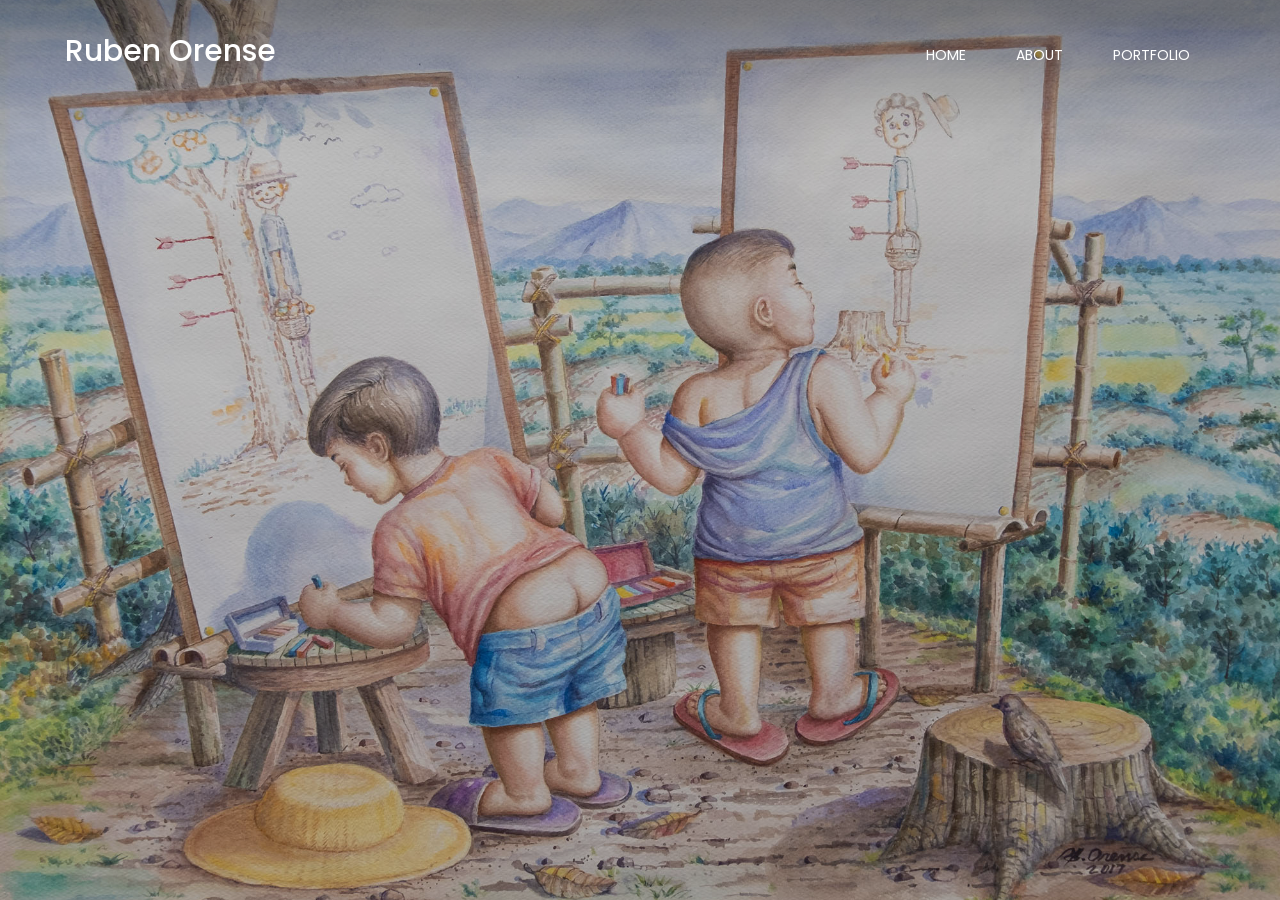
<file: index.html>
<!DOCTYPE html>
<html lang="en">

<head>
    <meta charset="UTF-8">
    <meta name="description" content="">
    <meta http-equiv="X-UA-Compatible" content="IE=edge">
    <meta name="viewport" content="width=device-width, initial-scale=1, shrink-to-fit=no">
    <!-- The above 4 meta tags *must* come first in the head; any other head content must come *after* these tags -->

    <!-- Title  -->
    <title>Ruben Orense - Visual Artist</title>

    <!-- Favicon  -->
    <link rel="icon" href="img/core-img/favicon.ico">

    <!-- Core Style CSS -->
    <link rel="stylesheet" href="css/core-style.css">
    <link rel="stylesheet" href="style.css">

    <!-- Responsive CSS -->
    <link href="css/responsive.css" rel="stylesheet">

</head>

<body>
    <!-- Preloader -->
    <div id="preloader">
        <div class="showbox">
            <div class="loader">
                <svg class="circular" viewBox="25 25 50 50">
                    <circle class="path" cx="50" cy="50" r="20" fill="none" stroke-width="2" stroke-miterlimit="10"/>
                </svg>
            </div>
        </div>
    </div>

    <!-- Gradient Background Overlay -->
    <div class="gradient-background-overlay"></div>

    <!-- Header Area Start -->
    <header class="header-area">
        <div class="container-fluid h-100">
            <div class="row h-100 align-items-center">
                <div class="col-12 h-100">
                    <div class="main-menu h-100">
                        <nav class="navbar h-100 navbar-expand-lg">
                            <!-- Logo Area  -->
                            <a class="navbar-brand" href="index.html"><h1 class="nav-title">Ruben Orense</h1></a>

                            <button class="navbar-toggler" type="button" data-toggle="collapse" data-target="#studioMenu" aria-controls="studioMenu" aria-expanded="false" aria-label="Toggle navigation"><i class="fa fa-bars"></i></button>

                            <div class="collapse navbar-collapse" id="studioMenu">
                                <!-- Menu Area Start  -->
                                <ul class="navbar-nav ml-auto">
                                    <li class="nav-item active">
                                        <a class="nav-link" href="index.html">Home <span class="sr-only">(current)</span></a>
                                    </li>
                                    <li class="nav-item">
                                        <a class="nav-link" href="about-me.html">About</a>
                                    </li>
                                    <li class="nav-item">
                                        <a class="nav-link" href="portfolio.html">Portfolio</a>
                                    </li>
                                    <!-- <li class="nav-item">
                                        <a class="nav-link" href="contact.html">contact</a>
                                    </li> -->
                                </ul>
                                <!-- Search Form -->
                                <div class="header-search-form ml-auto">
                                    <form action="#">
                                        <input type="search" class="form-control" placeholder="Input your keyword then press enter..." id="search" name="search">
                                        <input class="d-none" type="submit" value="submit">
                                    </form>
                                </div>
                            </div>
                        </nav>
                    </div>
        </div>
    </header>
    <!-- Header Area End -->

    <!-- Social Sidebar Area Start -->
    <!-- <div class="social-sidebar-area bg-white"> -->
        <!-- Social Area -->
        <!-- <div class="social-info-area">
            <a href="#" data-toggle="tooltip" data-placement="right" title="Facebook"><i class="fa fa-facebook" aria-hidden="true"></i> <span>Facebook</span></a>
            <a href="#" data-toggle="tooltip" data-placement="right" title="Twitter"><i class="fa fa-twitter" aria-hidden="true"></i> <span>Twitter</span></a>
            <a href="#" data-toggle="tooltip" data-placement="right" title="Pinterest"><i class="fa fa-pinterest" aria-hidden="true"></i> <span>Pinterest</span></a>
            <a href="#" data-toggle="tooltip" data-placement="right" title="Behance"><i class="fa fa-behance" aria-hidden="true"></i> <span>Behance</span></a>
        </div> -->
        <!-- Message Box -->
        <!-- <div class="message-box">
            <a href="#" data-toggle="modal" data-target=".contact-modal-lg"><img src="img/core-img/envelope.png" alt=""></a>
        </div> -->
    <!-- </div> -->
    <!-- Social Sidebar Area End -->
    
    <!-- ***** Welcome Area Start ***** -->
    <section class="welcome-area">
        <a href="portfolio.html">
        <div class="carousel h-100 slide" data-ride="carousel" id="welcomeSlider">
            <!-- Carousel Inner -->
            <div class="carousel-inner h-100">

                <div class="carousel-item h-100 bg-img active" style="background-image: url(img/bg-img/bg/JPEG/1.jpg);">
                    <div class="carousel-content h-100">
                    </div>
                </div>

                <div class="carousel-item h-100 bg-img" style="background-image: url(img/bg-img/bg/JPEG/2.jpg);">
                    <div class="carousel-content h-100">
                    </div>
                </div>
                <div class="carousel-item h-100 bg-img" style="background-image: url(img/bg-img/bg/JPEG/32.jpg);">
                    <div class="carousel-content h-100">
                    </div>
                </div>
                <div class="carousel-item h-100 bg-img" style="background-image: url(img/bg-img/bg/JPEG/4.jpg);">
                    <div class="carousel-content h-100">
                    </div>
                </div>
                <div class="carousel-item h-100 bg-img" style="background-image: url(img/bg-img/bg/JPEG/22.jpg);">
                    <div class="carousel-content h-100">
                    </div>
                </div>
            </div>
            <!-- Carousel Indicators -->
            <!-- <ol class="carousel-indicators">
                <li data-target="#welcomeSlider" data-slide-to="0" class="active bg-img" style="background-image: url(img/bg-img/1.jpg);"></li>
                <li data-target="#welcomeSlider" data-slide-to="1" class="bg-img" style="background-image: url(img/bg-img/2.jpg);"></li>
                <li data-target="#welcomeSlider" data-slide-to="2" class="bg-img" style="background-image: url(img/bg-img/3.jpg);"></li>
                <li data-target="#welcomeSlider" data-slide-to="3" class="bg-img" style="background-image: url(img/bg-img/4.jpg);"></li>
                <li data-target="#welcomeSlider" data-slide-to="4" class="bg-img" style="background-image: url(img/bg-img/5.jpg);"></li>
                <li data-target="#welcomeSlider" data-slide-to="5" class="bg-img" style="background-image: url(img/bg-img/6.jpg);"></li>
                <li data-target="#welcomeSlider" data-slide-to="6" class="bg-img" style="background-image: url(img/bg-img/7.jpg);"></li>
                <li data-target="#welcomeSlider" data-slide-to="7" class="bg-img" style="background-image: url(img/bg-img/8.jpg);"></li>
                <li data-target="#welcomeSlider" data-slide-to="8" class="bg-img" style="background-image: url(img/bg-img/9.jpg);"></li>
                <li data-target="#welcomeSlider" data-slide-to="9" class="bg-img" style="background-image: url(img/bg-img/10.jpg);"></li>
                <li data-target="#welcomeSlider" data-slide-to="10" class="bg-img" style="background-image: url(img/bg-img/11.jpg);"></li>
                <li data-target="#welcomeSlider" data-slide-to="11" class="bg-img" style="background-image: url(img/bg-img/12.jpg);"></li>
                <li data-target="#welcomeSlider" data-slide-to="12" class="bg-img" style="background-image: url(img/bg-img/13.jpg);"></li>
            </ol> -->
        </div>
    </a>
    </section>
    <!-- ***** Welcome Area End ***** -->

    <!-- ***** Contact Area Start ***** -->
    <div class="contact-popup-form" id="contact-modal-lg">
        <div class="modal fade contact-modal-lg" tabindex="-1" role="dialog" aria-labelledby="contact-modal-lg" aria-hidden="true">
            <div class="modal-dialog modal-lg modal-dialog-centered">
                <div class="modal-content">
                    <div class="container-fluid">
                        <div class="row">
                            <div class="col-12">
                                <div class="contact-heading-text text-center mb-30">
                                    <span></span>
                                    <h2>Please get in touch</h2>
                                </div>
                            </div>
                        </div>
                    </div>
                    <!-- Contact Form Area -->
                    <div class="contact-form-area">
                        <div class="container-fluid">
                            <form action="#" method="post">
                                <div class="row">
                                    <div class="col-12 col-md-4">
                                        <input type="text" class="form-control" name="name" id="name" placeholder="Your Name">
                                    </div>
                                    <div class="col-12 col-md-4">
                                        <input type="email" class="form-control" name="email" id="email" placeholder="Your Email">
                                    </div>
                                    <div class="col-12 col-md-4">
                                        <input type="text" class="form-control" name="subject" id="subject" placeholder="Subject">
                                    </div>
                                    <div class="col-12">
                                        <textarea name="message" class="form-control" id="message" cols="30" rows="10" placeholder="Message"></textarea>
                                    </div>
                                    <div class="col-12 text-center">
                                        <button type="submit" class="btn studio-btn mt-3"><img src="img/core-img/logo-icon.png" alt=""> Send</button>
                                    </div>
                                </div>
                            </form>
                        </div>
                    </div>
                </div>
            </div>
        </div>
    </div>
    <!-- ***** Contact Area End ***** -->
    <!-- jQuery (Necessary for All JavaScript Plugins) -->
    <script src="js/jquery/jquery-2.2.4.min.js"></script>
    <!-- Popper js -->
    <script src="js/popper.min.js"></script>
    <!-- Bootstrap js -->
    <script src="js/bootstrap.min.js"></script>
    <!-- Plugins js -->
    <script src="js/plugins.js"></script>
    <!-- Active js -->
    <script src="js/active.js"></script>

</body>

</html>
</file>
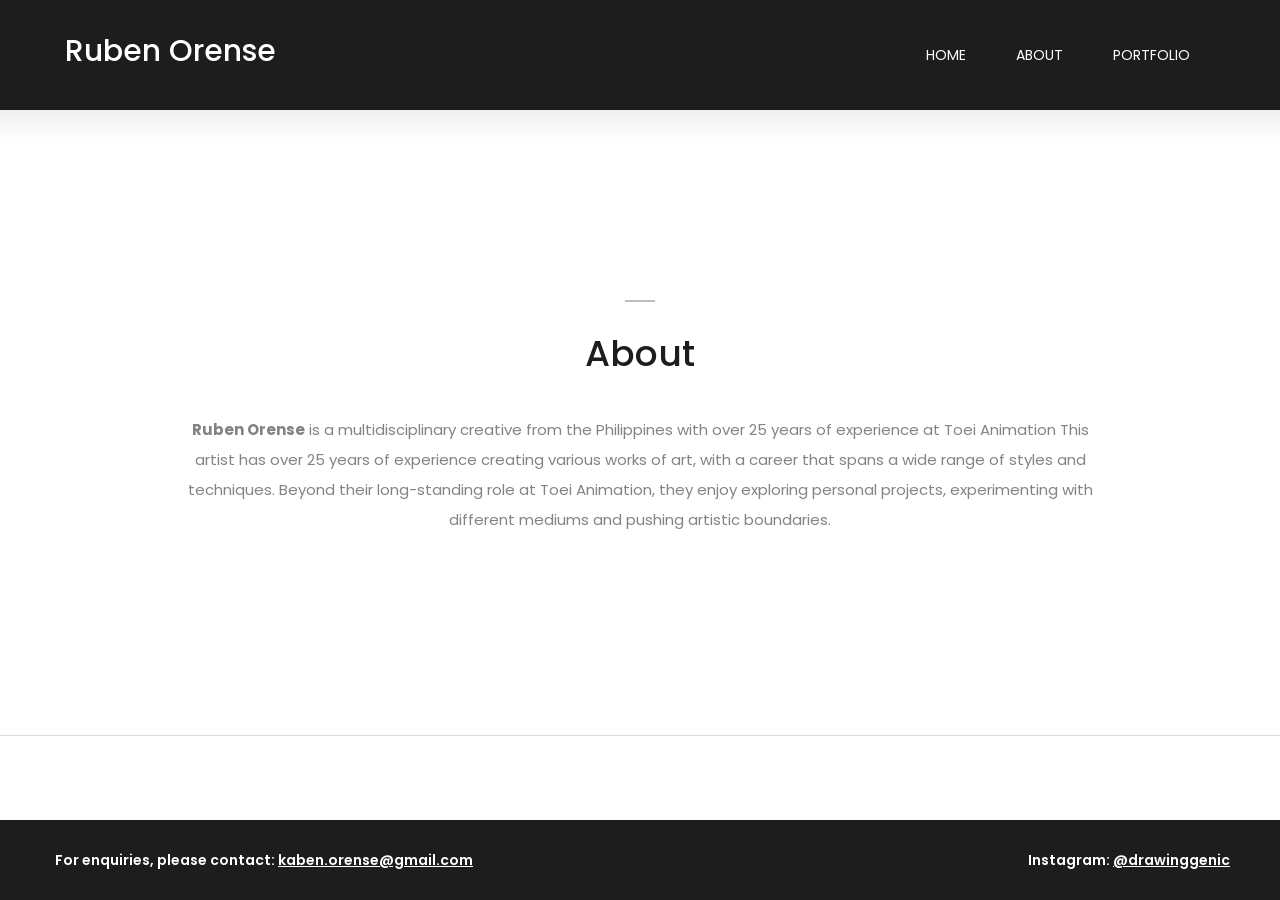
<file: about-me.html>
<!DOCTYPE html>
<html lang="en">

<head>
    <meta charset="UTF-8">
    <meta name="description" content="">
    <meta http-equiv="X-UA-Compatible" content="IE=edge">
    <meta name="viewport" content="width=device-width, initial-scale=1, shrink-to-fit=no">
    <!-- The above 4 meta tags *must* come first in the head; any other head content must come *after* these tags -->

    <!-- Title  -->
    <title>Ruben Orense - Visual Artist | About</title>

    <!-- Favicon  -->
    <link rel="icon" href="img/core-img/favicon.ico">

    <!-- Core Style CSS -->
    <link rel="stylesheet" href="css/core-style.css">
    <link rel="stylesheet" href="style.css">

    <!-- Responsive CSS -->
    <link href="css/responsive.css" rel="stylesheet">

</head>

<body>
    <!-- Preloader -->
    <div id="preloader">
        <div class="showbox">
            <div class="loader">
                <svg class="circular" viewBox="25 25 50 50">
                    <circle class="path" cx="50" cy="50" r="20" fill="none" stroke-width="2" stroke-miterlimit="10"/>
                </svg>
            </div>
        </div>
        <!-- <div class="questions-area text-center">
            <p>Did you know?</p>
            <ul>
                <li>The largest photography competition is 353,768 entries.</li>
                <li>Photography is the toughest profession in the world.</li>
                <li>The world’s largest photo album by dimensions was 13 ft 11.5 in x 17 ft.</li>
                <li>The world’s largest photo mosaic featured 176,175 pictures.</li>
                <li>The world’s largest camera lens was a 5200mm lens attached to a canon.</li>
            </ul>
        </div> -->
    </div>

    <!-- Gradient Background Overlay -->
    <div class="gradient-background-overlay"></div>

    <!-- Header Area Start -->
    <header class="header-area bg-img" style="background-color: #1d1d1d;">
        <div class="container-fluid h-100">
            <div class="row h-100 align-items-center">
                <div class="col-12 h-100">
                    <div class="main-menu h-100">
                        <nav class="navbar h-100 navbar-expand-lg">
                            <!-- Logo Area  -->
                            <a class="navbar-brand" href="index.html"><h1 class="nav-title">Ruben Orense</h1></a>

                            <button class="navbar-toggler" type="button" data-toggle="collapse" data-target="#studioMenu" aria-controls="studioMenu" aria-expanded="false" aria-label="Toggle navigation"><i class="fa fa-bars"></i></button>

                            <div class="collapse navbar-collapse" id="studioMenu">
                                <!-- Menu Area Start  -->
                                <ul class="navbar-nav ml-auto">
                                    <li class="nav-item active">
                                        <a class="nav-link" href="index.html">Home <span class="sr-only">(current)</span></a>
                                    </li>
                                    <li class="nav-item">
                                        <a class="nav-link" href="about-me.html">About</a>
                                    </li>
                                    <li class="nav-item">
                                        <a class="nav-link" href="portfolio.html">Portfolio</a>
                                    </li>
                                    <!-- <li class="nav-item">
                                        <a class="nav-link" href="contact.html">contact</a>
                                    </li> -->
                                </ul>
                                <!-- Search Form -->
                                <div class="header-search-form ml-auto">
                                    <form action="#">
                                        <input type="search" class="form-control" placeholder="Input your keyword then press enter..." id="search" name="search">
                                        <input class="d-none" type="submit" value="submit">
                                    </form>
                                </div>
                            </div>
                        </nav>
                    </div>
        </div>
    </header>
    <!-- Header Area End -->

    <!-- Social Sidebar Area Start -->
    <div class="social-sidebar-area">
        <!-- Social Area -->
        <!-- <div class="social-info-area">
            <a href="#" data-toggle="tooltip" data-placement="right" title="Facebook"><i class="fa fa-facebook" aria-hidden="true"></i> <span>Facebook</span></a>
            <a href="#" data-toggle="tooltip" data-placement="right" title="Twitter"><i class="fa fa-instagram" aria-hidden="true"></i> <span>Instagram</span></a>
            <a href="#" data-toggle="tooltip" data-placement="right" title="Pinterest"><i class="fa fa-pinterest" aria-hidden="true"></i> <span>Pinterest</span></a>
            <a href="#" data-toggle="tooltip" data-placement="right" title="Behance"><i class="fa fa-behance" aria-hidden="true"></i> <span>Behance</span></a>
        </div> -->
    </div>
    <!-- Social Sidebar Area End -->

    <!-- About Me Area Start -->
    <section class="about-me-area mt-100 section_padding_100">
        <div class="container">
            <div class="row justify-content-center">
                <!-- <div class="col-10">
                    <div class="about-me-thumb">
                        <img src="img/bg-img/about-me.jpg" alt="">
                    </div>
                </div> -->
                <div class="col-10">
                    <div class="about-content mt-100 mb-100 text-center">
                        <span></span>
                        <h2>About</h2>
                        <p>
                           <b>Ruben Orense</b> is a multidisciplinary creative from the Philippines with over 25 years of experience at Toei Animation
                            This artist has over 25 years of experience creating various works of art, with a career that spans a wide range of styles and techniques. Beyond their long-standing role at Toei Animation, they enjoy exploring personal projects, experimenting with different mediums and pushing artistic boundaries.
                        </p>
                    </div>
                </div>
        </div>
    </section>
    <!-- About Me Area End -->

    <!-- Follow Me Instagram Area Start -->
    <section class="follow-me-instagram-area clearfix">
        <!-- <div class="container">
            <div class="row">
                <div class="col-11 ml-auto">
                    <div class="follow-me-title">
                        <h5>For enquiries, please contact: <u>kaben.orense@gmail.com</u></h5>
                    </div>
                </div>
            </div>
        </div> -->
        <!-- Instagram Feeds Area -->
        <!-- <div class="instagram-feeds-area owl-carousel">
            <div class="single-instagram-feeds">
                <img src="img/bg-img/i1.jpg" alt="">
                <a href="https://www.instagram.com/drawinggenic?igsh=MXF4MzgybGN6dmNldQ%3D%3D"><i class="fa fa-instagram" aria-hidden="true"></i></a>
            </div>
            <div class="single-instagram-feeds">
                <img src="img/bg-img/i2.jpg" alt="">
                <a href="https://www.instagram.com/drawinggenic?igsh=MXF4MzgybGN6dmNldQ%3D%3D"><i class="fa fa-instagram" aria-hidden="true"></i></a>
            </div>
            <div class="single-instagram-feeds">
                <img src="img/bg-img/i3.jpg" alt="">
                <a href="https://www.instagram.com/drawinggenic?igsh=MXF4MzgybGN6dmNldQ%3D%3D"><i class="fa fa-instagram" aria-hidden="true"></i></a>
            </div>
            <div class="single-instagram-feeds">
                <img src="img/bg-img/i4.jpg" alt="">
                <a href="https://www.instagram.com/drawinggenic?igsh=MXF4MzgybGN6dmNldQ%3D%3D"><i class="fa fa-instagram" aria-hidden="true"></i></a>
            </div>
            <div class="single-instagram-feeds">
                <img src="img/bg-img/i5.jpg" alt="">
                <a href="https://www.instagram.com/drawinggenic?igsh=MXF4MzgybGN6dmNldQ%3D%3D"><i class="fa fa-instagram" aria-hidden="true"></i></a>
            </div>
            <div class="single-instagram-feeds">
                <img src="img/bg-img/i6.jpg" alt="">
                <a href="https://www.instagram.com/drawinggenic?igsh=MXF4MzgybGN6dmNldQ%3D%3D"><i class="fa fa-instagram" aria-hidden="true"></i></a>
            </div>
            <div class="single-instagram-feeds">
                <img src="img/bg-img/i7.jpg" alt="">
                <a href="https://www.instagram.com/drawinggenic?igsh=MXF4MzgybGN6dmNldQ%3D%3D"><i class="fa fa-instagram" aria-hidden="true"></i></a>
            </div>
        </div> -->
    </section>
    <!-- Follow Me Instagram Area End -->

    <!-- Footer Area Start -->
    <footer class="footer-area">
        <div class="container-fluid h-100">
            <div class="row h-100">
                <div class="col-12 h-100">
                    <div class="footer-content h-100 d-md-flex align-items-center justify-content-between">
                        <!-- Single Footer Content -->
                        <div class="single-footer-content">
                            <!-- <img src="img/core-img/map.png" alt=""> -->
                            <a href="mailto:kaben.orense@gmail.com">For enquiries, please contact: <u>kaben.orense@gmail.com</u></a>
                        </div>
                        <!-- Single Footer Content -->
                        <div class="single-footer-content">
                            <!-- <img src="img/core-img/smartphone.png" alt="">
                            <a href="#">0034 37483 2445 322</a> -->
                            <a href="https://www.instagram.com/drawinggenic?igsh=MXF4MzgybGN6dmNldQ%3D%3D">Instagram: <u>@drawinggenic</u></a>
                        </div>
                        
                        <!-- Single Footer Content -->
                        <!-- <div class="single-footer-content">
                            <img src="img/core-img/envelope-2.png" alt="">
                            <a href="#">hello@company.com</a>
                        </div> -->
                    </div>
                </div>
            </div>
        </div>
    </footer>
    <!-- Footer Area End -->

    <!-- jQuery (Necessary for All JavaScript Plugins) -->
    <script src="js/jquery/jquery-2.2.4.min.js"></script>
    <!-- Popper js -->
    <script src="js/popper.min.js"></script>
    <!-- Bootstrap js -->
    <script src="js/bootstrap.min.js"></script>
    <!-- Plugins js -->
    <script src="js/plugins.js"></script>
    <!-- Active js -->
    <script src="js/active.js"></script>

</body>

</html>
</file>
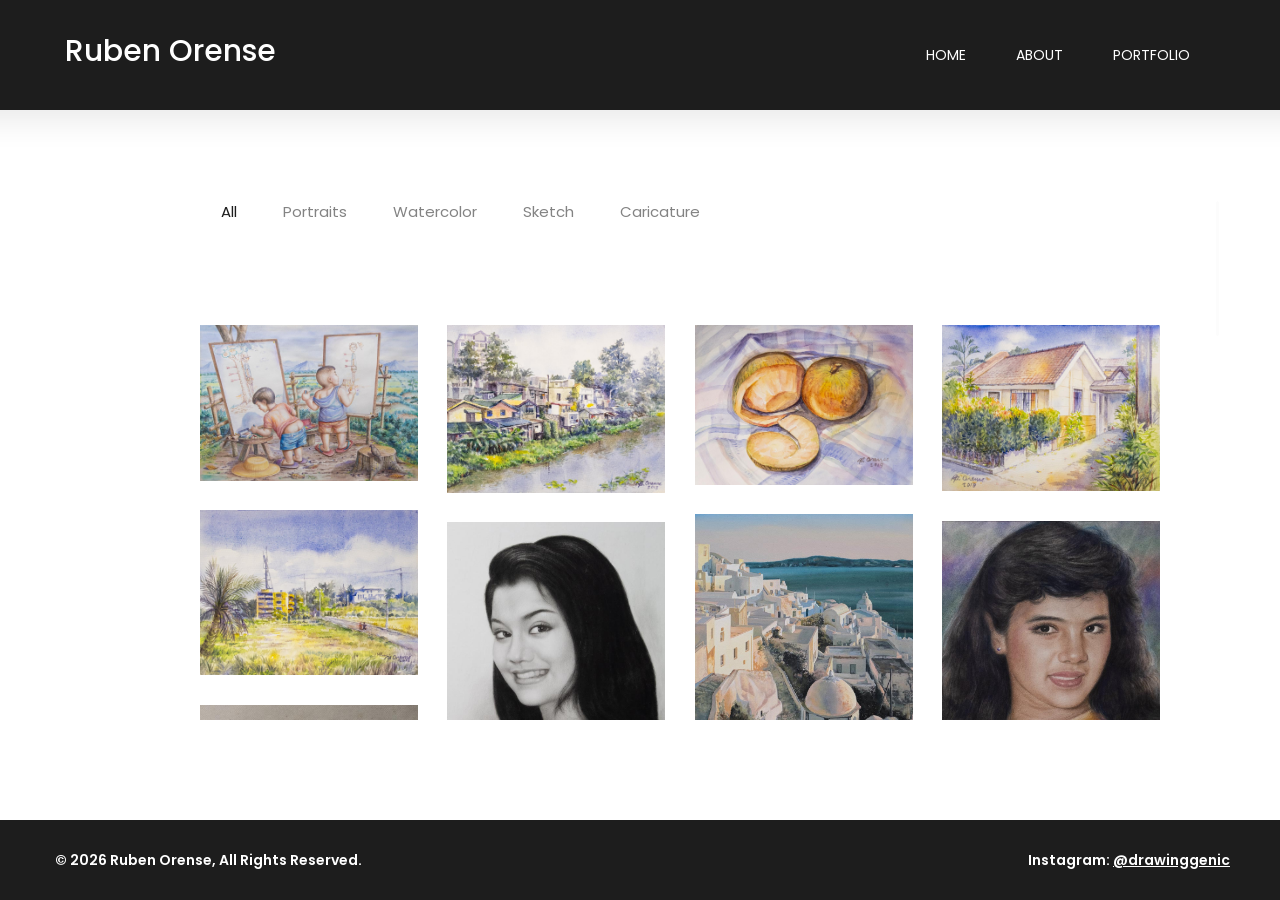
<file: portfolio.html>
<!DOCTYPE html>
<html lang="en">

<head>
    <meta charset="UTF-8">
    <meta name="description" content="">
    <meta http-equiv="X-UA-Compatible" content="IE=edge">
    <meta name="viewport" content="width=device-width, initial-scale=1, shrink-to-fit=no">
    <!-- The above 4 meta tags *must* come first in the head; any other head content must come *after* these tags -->

    <!-- Title  -->
    <title>Ruben Orense - Visual Artist | Portfolio</title>

    <!-- Favicon  -->
    <link rel="icon" href="img/core-img/favicon.ico">

    <!-- Core Style CSS -->
    <link rel="stylesheet" href="css/core-style.css">
    <link rel="stylesheet" href="style.css">

    <!-- Responsive CSS -->
    <link href="css/responsive.css" rel="stylesheet">

    <script> // JavaScript function to update the year 
        function updateYear() { var currentYear = new Date().getFullYear(); document.getElementById("copyright-year").innerText = currentYear; } 
        // Call the function when the document is fully loaded 
        window.onload = updateYear; </script>

</head>

<body>
    <!-- Preloader -->
    <div id="preloader">
        <div class="showbox">
            <div class="loader">
                <svg class="circular" viewBox="25 25 50 50">
                    <circle class="path" cx="50" cy="50" r="20" fill="none" stroke-width="2" stroke-miterlimit="10"/>
                </svg>
            </div>
        </div>
        <!-- <div class="questions-area text-center">
            <p>Did you know?</p>
            <ul>
                <li>The largest photography competition is 353,768 entries.</li>
                <li>Photography is the toughest profession in the world.</li>
                <li>The world’s largest photo album by dimensions was 13 ft 11.5 in x 17 ft.</li>
                <li>The world’s largest photo mosaic featured 176,175 pictures.</li>
                <li>The world’s largest camera lens was a 5200mm lens attached to a canon.</li>
            </ul>
        </div> -->
    </div>

    <!-- Gradient Background Overlay -->
    <div class="gradient-background-overlay"></div>

    <!-- Header Area Start -->
    <header class="header-area bg-img" style="background-color: #1d1d1d;">
        <div class="container-fluid h-100">
            <div class="row h-100 align-items-center">
                <div class="col-12 h-100">
                    <div class="main-menu h-100">
                        <nav class="navbar h-100 navbar-expand-lg">
                            <!-- Logo Area  -->
                            <a class="navbar-brand" href="index.html"><h1 class="nav-title">Ruben Orense</h1></a>

                            <button class="navbar-toggler" type="button" data-toggle="collapse" data-target="#studioMenu" aria-controls="studioMenu" aria-expanded="false" aria-label="Toggle navigation"><i class="fa fa-bars"></i></button>

                            <div class="collapse navbar-collapse" id="studioMenu">
                                <!-- Menu Area Start  -->
                                <ul class="navbar-nav ml-auto">
                                    <li class="nav-item active">
                                        <a class="nav-link" href="index.html">Home <span class="sr-only">(current)</span></a>
                                    </li>
                                    <li class="nav-item">
                                        <a class="nav-link" href="about-me.html">About</a>
                                    </li>
                                    <li class="nav-item">
                                        <a class="nav-link" href="portfolio.html">Portfolio</a>
                                    </li>
                                    <!-- <li class="nav-item">
                                        <a class="nav-link" href="contact.html">contact</a>
                                    </li> -->
                                </ul>
                                <!-- Search Form -->
                                <div class="header-search-form ml-auto">
                                    <form action="#">
                                        <input type="search" class="form-control" placeholder="Input your keyword then press enter..." id="search" name="search">
                                        <input class="d-none" type="submit" value="submit">
                                    </form>
                                </div>
                            </div>
                        </nav>
                    </div>
        </div>
    </header>
    <!-- Header Area End -->

    <!-- Social Sidebar Area Start -->
    <div class="social-sidebar-area">
        <!-- Social Area -->
        <!-- <div class="social-info-area">
            <a href="#" data-toggle="tooltip" data-placement="right" title="Facebook"><i class="fa fa-facebook" aria-hidden="true"></i> <span>Facebook</span></a>
            <a href="#" data-toggle="tooltip" data-placement="right" title="Twitter"><i class="fa fa-instagram" aria-hidden="true"></i> <span>Instagram</span></a>
            <a href="#" data-toggle="tooltip" data-placement="right" title="Pinterest" hidden><i class="fa fa-pinterest" aria-hidden="true"></i> <span>Pinterest</span></a>
            <a href="#" data-toggle="tooltip" data-placement="right" title="Behance" hidden><i class="fa fa-behance" aria-hidden="true"></i> <span>Behance</span></a>
        </div> -->
    </div>
    <!-- Social Sidebar Area End -->

    <!-- Project Area Start -->
    <div class="gallery_area clearfix">
        <div class="container-fluid clearfix">
            <div class="gallery_menu">
                <div class="portfolio-menu">
                    <button class="active btn" type="button" data-filter="*">All</button>
                    <button class="btn" type="button" data-filter=".portraits">Portraits</button>
                    <button class="btn" type="button" data-filter=".watercolor">Watercolor</button>
                    <button class="btn" type="button" data-filter=".sketch">Sketch</button>
                    <button class="btn" type="button" data-filter=".caricature">Caricature</button>
                    <!-- <button class="btn" type="button" data-filter=".painting">Painting</button> -->
                </div>
            </div>

            <div class="row portfolio-column">

                <!-- Single Item -->
                <div class="col-12 col-sm-6 col-md-4 col-lg-3 column_single_gallery_item watercolor life">
                    <a class="gallery_img" href="img/bg-img/high/JPEG/1.jpg"><img src="img/bg-img/low/JPEG/1.jpg" alt=""></a>
                </div>
                <div class="col-12 col-sm-6 col-md-4 col-lg-3 column_single_gallery_item watercolor life">
                    <a class="gallery_img" href="img/bg-img/high/JPEG/2.jpg"><img src="img/bg-img/low/JPEG/2.jpg" alt=""></a>
                </div>
                <div class="col-12 col-sm-6 col-md-4 col-lg-3 column_single_gallery_item watercolor life">
                    <a class="gallery_img" href="img/bg-img/high/JPEG/3.jpg"><img src="img/bg-img/low/JPEG/3.jpg" alt=""></a>
                </div>
                <div class="col-12 col-sm-6 col-md-4 col-lg-3 column_single_gallery_item watercolor life">
                    <a class="gallery_img" href="img/bg-img/high/JPEG/4.jpg"><img src="img/bg-img/low/JPEG/4.jpg" alt=""></a>
                </div>
                <div class="col-12 col-sm-6 col-md-4 col-lg-3 column_single_gallery_item watercolor life">
                    <a class="gallery_img" href="img/bg-img/high/JPEG/5.jpg"><img src="img/bg-img/low/JPEG/5.jpg" alt=""></a>
                </div>
                <div class="col-12 col-sm-6 col-md-4 col-lg-3 column_single_gallery_item watercolor life">
                    <a class="gallery_img" href="img/bg-img/high/JPEG/6.jpg"><img src="img/bg-img/low/JPEG/6.jpg" alt=""></a>
                </div>
                <div class="col-12 col-sm-6 col-md-4 col-lg-3 column_single_gallery_item portraits life">
                    <a class="gallery_img" href="img/bg-img/high/JPEG/7.jpg"><img src="img/bg-img/low/JPEG/7.jpg" alt=""></a>
                </div>
                <div class="col-12 col-sm-6 col-md-4 col-lg-3 column_single_gallery_item portraits life">
                    <a class="gallery_img" href="img/bg-img/high/JPEG/8.jpg"><img src="img/bg-img/low/JPEG/8.jpg" alt=""></a>
                </div>
                <div class="col-12 col-sm-6 col-md-4 col-lg-3 column_single_gallery_item portraits life">
                    <a class="gallery_img" href="img/bg-img/high/JPEG/9.jpg"><img src="img/bg-img/low/JPEG/9.jpg" alt=""></a>
                </div>
                <div class="col-12 col-sm-6 col-md-4 col-lg-3 column_single_gallery_item sketch life">
                    <a class="gallery_img" href="img/bg-img/high/JPEG/10.jpg"><img src="img/bg-img/low/JPEG/10.jpg" alt=""></a>
                </div>
                <div class="col-12 col-sm-6 col-md-4 col-lg-3 column_single_gallery_item sketch life">
                    <a class="gallery_img" href="img/bg-img/high/JPEG/11.jpg"><img src="img/bg-img/low/JPEG/11.jpg" alt=""></a>
                </div>
                <div class="col-12 col-sm-6 col-md-4 col-lg-3 column_single_gallery_item sketch life">
                    <a class="gallery_img" href="img/bg-img/high/JPEG/12.jpg"><img src="img/bg-img/low/JPEG/12.jpg" alt=""></a>
                </div>
                <div class="col-12 col-sm-6 col-md-4 col-lg-3 column_single_gallery_item sketch life">
                    <a class="gallery_img" href="img/bg-img/high/JPEG/13.jpg"><img src="img/bg-img/low/JPEG/13.jpg" alt=""></a>
                </div>
                <div class="col-12 col-sm-6 col-md-4 col-lg-3 column_single_gallery_item sketch life">
                    <a class="gallery_img" href="img/bg-img/high/JPEG/14.jpg"><img src="img/bg-img/low/JPEG/14.jpg" alt=""></a>
                </div>
                <div class="col-12 col-sm-6 col-md-4 col-lg-3 column_single_gallery_item sketch life">
                    <a class="gallery_img" href="img/bg-img/high/JPEG/15.jpg"><img src="img/bg-img/low/JPEG/15.jpg" alt=""></a>
                </div>
                <div class="col-12 col-sm-6 col-md-4 col-lg-3 column_single_gallery_item caricature life">
                    <a class="gallery_img" href="img/bg-img/high/JPEG/16.jpg"><img src="img/bg-img/low/JPEG/16.jpg" alt=""></a>
                </div>
                <div class="col-12 col-sm-6 col-md-4 col-lg-3 column_single_gallery_item watercolor life">
                    <a class="gallery_img" href="img/bg-img/high/JPEG/17.jpg"><img src="img/bg-img/low/JPEG/17.jpg" alt=""></a>
                </div>
                <div class="col-12 col-sm-6 col-md-4 col-lg-3 column_single_gallery_item watercolor life">
                    <a class="gallery_img" href="img/bg-img/high/JPEG/18.jpg"><img src="img/bg-img/low/JPEG/18.jpg" alt=""></a>
                </div>
                <div class="col-12 col-sm-6 col-md-4 col-lg-3 column_single_gallery_item watercolor life">
                    <a class="gallery_img" href="img/bg-img/high/JPEG/19.jpg"><img src="img/bg-img/low/JPEG/19.jpg" alt=""></a>
                </div>
                <div class="col-12 col-sm-6 col-md-4 col-lg-3 column_single_gallery_item portraits life">
                    <a class="gallery_img" href="img/bg-img/high/JPEG/20.jpg"><img src="img/bg-img/low/JPEG/20.jpg" alt=""></a>
                </div>
                <div class="col-12 col-sm-6 col-md-4 col-lg-3 column_single_gallery_item watercolor life">
                    <a class="gallery_img" href="img/bg-img/high/JPEG/21.jpg"><img src="img/bg-img/low/JPEG/21.jpg" alt=""></a>
                </div>
                <div class="col-12 col-sm-6 col-md-4 col-lg-3 column_single_gallery_item watercolor life">
                    <a class="gallery_img" href="img/bg-img/high/JPEG/22.jpg"><img src="img/bg-img/low/JPEG/22.jpg" alt=""></a>
                </div>
                <div class="col-12 col-sm-6 col-md-4 col-lg-3 column_single_gallery_item watercolor life">
                    <a class="gallery_img" href="img/bg-img/high/JPEG/23.jpg"><img src="img/bg-img/low/JPEG/23.jpg" alt=""></a>
                </div>
                <div class="col-12 col-sm-6 col-md-4 col-lg-3 column_single_gallery_item watercolor life">
                    <a class="gallery_img" href="img/bg-img/high/JPEG/24.jpg"><img src="img/bg-img/low/JPEG/24.jpg" alt=""></a>
                </div>
                <div class="col-12 col-sm-6 col-md-4 col-lg-3 column_single_gallery_item watercolor life">
                    <a class="gallery_img" href="img/bg-img/high/JPEG/25.jpg"><img src="img/bg-img/low/JPEG/25.jpg" alt=""></a>
                </div>
                
            </div>
        </div>
    </div>
    <!-- Project Area End -->

    <!-- Footer Area Start -->
    <footer class="footer-area">
        <div class="container-fluid h-100">
            <div class="row h-100">
                <div class="col-12 h-100">
                    <div class="footer-content h-100 d-md-flex align-items-center justify-content-between">
                        <!-- Single Footer Content -->
                        <div class="single-footer-content">
                            <!-- <img src="img/core-img/map.png" alt=""> -->
                            <a href="#">© <span id="copyright-year"></span> Ruben Orense, All Rights Reserved.</a>
                        </div>
                        <!-- Single Footer Content -->
                        <div class="single-footer-content">
                            <!-- <img src="img/core-img/smartphone.png" alt="">
                            <a href="#">0034 37483 2445 322</a> -->
                            <a href="https://www.instagram.com/drawinggenic?igsh=MXF4MzgybGN6dmNldQ%3D%3D">Instagram: <u>@drawinggenic</u></a>
                        </div>
                    </div>
                </div>
            </div>
        </div>
    </footer>
    <!-- Footer Area End -->


    <!-- jQuery (Necessary for All JavaScript Plugins) -->
    <script src="js/jquery/jquery-2.2.4.min.js"></script>
    <!-- Popper js -->
    <script src="js/popper.min.js"></script>
    <!-- Bootstrap js -->
    <script src="js/bootstrap.min.js"></script>
    <!-- Plugins js -->
    <script src="js/plugins.js"></script>
    <!-- Active js -->
    <script src="js/active.js"></script>

    

</body>

</html>
</file>
<file: css/core-style.css>
/* [Master Stylesheet] */

/* ------------- Index of Stylesheet -------------
:: 1.0 Import Web Fonts
:: 2.0 Import All CSS
:: 3.0 Common/Base CSS
:: 4.0 Header Area CSS
:: 5.0 Sidebar Area CSS
:: 6.0 Welcome Area CSS
:: 7.0 About Me Area CSS
:: 8.0 Follow Instagram Area CSS
:: 9.0 Footer Area CSS
:: 10.0 Portfolio Area CSS
:: 11.0 Blog & Contact Area CSS
:: 12.0 Elements Area CSS
------------------------------------------------ */

/* :: 1.0 Import Web Fonts */

@import url('https://fonts.googleapis.com/css?family=Poppins:300,400,500,600,700');

/* :: 2.0 Import All CSS */

@import '../css/bootstrap.min.css';
@import '../css/owl.carousel.css';
@import '../css/font-awesome.min.css';
@import '../css/pe-icon-7-stroke.css';
@import '../css/magnific-popup.css';
@import '../css/animate.css';

/* :: 3.0 Common/Base CSS */

* {
    margin: 0;
    padding: 0;
}

body {
    font-family: 'Poppins', sans-serif;
    font-weight: 400;
    overflow-x: hidden;
}

h1,
h2,
h3,
h4,
h5,
h6 {
    color: #1d1d1d;
    line-height: 1.2;
    font-family: 'Poppins', sans-serif;
    font-weight: 500;
}
.nav-title{
    color: white;
    font-size: 30px;
}

p {
    color: #838383;
    font-size: 15px;
    line-height: 2;
    font-family: 'Poppins', sans-serif;
    font-weight: 400;
}

a:focus {
    outline: 0 solid;
}

a,
a:hover,
a:focus {
    -webkit-transition: all 500ms ease 0s;
    transition: all 500ms ease 0s;
    text-decoration: none;
    outline: none;
    font-size: 14px;
    color: #000;
    font-family: 'Poppins', sans-serif;
    font-weight: 400;
}

#preloader {
    position: fixed;
    z-index: 9999;
    width: 100%;
    height: 100%;
    background-color: #f2f4f8;
    top: 0;
    left: 0;
    display: -webkit-box;
    display: -ms-flexbox;
    display: flex;
    -webkit-box-pack: center;
    -ms-flex-pack: center;
    justify-content: center;
    -webkit-box-align: center;
    -ms-flex-align: center;
    align-items: center;
}

.questions-area ul li {
    display: none;
    font-size: 14px;
    font-weight: 500;
    color: #1d1d1d;
    -webkit-transition-duration: 500ms;
    transition-duration: 500ms;
}

.questions-area ul li.question-show {
    display: block;
}

.questions-area {
    padding: 0 15px;
    position: absolute;
    bottom: 100px;
    z-index: 15;
    width: 100%;
    height: auto;
    left: 0;
}

.questions-area p {
    margin-bottom: 0;
}

.showbox {
    position: relative;
    top: 0;
    bottom: 0;
    left: 0;
    right: 0;
    padding: 0;
}

.loader {
    position: relative;
    margin: 0 auto;
    width: 60px;
}

.loader:before {
    content: '';
    display: block;
    padding-top: 100%;
}

.circular {
    -webkit-animation: rotate 2s linear infinite;
    animation: rotate 2s linear infinite;
    height: 100%;
    -webkit-transform-origin: center center;
    transform-origin: center center;
    width: 100%;
    position: absolute;
    top: 0;
    bottom: 0;
    left: 0;
    right: 0;
    margin: auto;
}

.path {
    stroke-dasharray: 1, 200;
    stroke-dashoffset: 0;
    -webkit-animation: dash 1.5s ease-in-out infinite, color 6s ease-in-out infinite;
    animation: dash 1.5s ease-in-out infinite, color 6s ease-in-out infinite;
    stroke-linecap: round;
}

@-webkit-keyframes rotate {
    100% {
        -webkit-transform: rotate(360deg);
        transform: rotate(360deg);
    }
}

@keyframes rotate {
    100% {
        -webkit-transform: rotate(360deg);
        transform: rotate(360deg);
    }
}

@-webkit-keyframes dash {
    0% {
        stroke-dasharray: 1, 200;
        stroke-dashoffset: 0;
    }
    50% {
        stroke-dasharray: 89, 200;
        stroke-dashoffset: -35px;
    }
    100% {
        stroke-dasharray: 89, 200;
        stroke-dashoffset: -124px;
    }
}

@keyframes dash {
    0% {
        stroke-dasharray: 1, 200;
        stroke-dashoffset: 0;
    }
    50% {
        stroke-dasharray: 89, 200;
        stroke-dashoffset: -35px;
    }
    100% {
        stroke-dasharray: 89, 200;
        stroke-dashoffset: -124px;
    }
}

@-webkit-keyframes color {
    100%,
    0% {
        stroke: #d62d20;
    }
    40% {
        stroke: #0057e7;
    }
    66% {
        stroke: #008744;
    }
    80%,
    90% {
        stroke: #ffa700;
    }
}

@keyframes color {
    100%,
    0% {
        stroke: #d62d20;
    }
    40% {
        stroke: #0057e7;
    }
    66% {
        stroke: #008744;
    }
    80%,
    90% {
        stroke: #ffa700;
    }
}

ul,
ol {
    margin: 0;
}

ol li,
ul li {
    list-style: outside none none;
}

img {
    height: auto;
    max-width: 100%;
}

.studio-table {
    display: table;
    z-index: 9;
    position: absolute;
    width: 100%;
    height: 100%;
    margin: 0;
}

.studio-table-cell {
    display: table-cell;
    vertical-align: middle;
}

.mt-15 {
    margin-top: 15px;
}

.mt-30 {
    margin-top: 30px;
}

.mt-50 {
    margin-top: 50px;
}

.mt-70 {
    margin-top: 70px;
}

.mt-100 {
    margin-top: 100px;
}

.mb-15 {
    margin-bottom: 15px;
}

.mb-30 {
    margin-bottom: 30px;
}

.mb-50 {
    margin-bottom: 50px;
}

.ml-15 {
    margin-left: 15px;
}

.ml-30 {
    margin-left: 30px;
}

.mr-15 {
    margin-right: 15px;
}

.mr-30 {
    margin-right: 30px;
}

.mb-70 {
    margin-bottom: 70px;
}

.mb-100 {
    margin-bottom: 100px;
}

.bg-img {
    background-position: center center;
    background-size: cover;
    background-repeat: no-repeat;
}

.bg-gray {
    background-color: #f6f6f6;
}

.bg-transparent {
    background-color: transparent;
}

.bg-transparent-dark {
    background-color: rgba(0, 0, 0, 0.5) !important;
}

.bg-transparent-light {
    background-color: rgba(255, 255, 255, 0.5) !important;
}

.font-bold {
    font-weight: 700;
}

.font-light {
    font-weight: 300;
}

.height-500 {
    height: 500px !important;
}

.height-600 {
    height: 600px !important;
}

.height-700 {
    height: 700px !important;
}

.height-800 {
    height: 800px !important;
}

#scrollUp {
    background-color: #222;
    border-radius: 0;
    bottom: 100px;
    box-shadow: 0 2px 6px 0 rgba(0, 0, 0, 0.3);
    color: #fff;
    font-size: 24px;
    height: 40px;
    line-height: 40px;
    right: 0;
    text-align: center;
    width: 35px;
}

.section_padding_100 {
    padding: 100px 0;
}

.section_padding_50 {
    padding: 50px 0;
}

.section_padding_100_70 {
    padding: 100px 0 70px;
}

.section_padding_100_50 {
    padding: 100px 0 50px;
}

.section_padding_100_0 {
    padding: 100px 0 0;
}

.section_padding_0_100 {
    padding: 0 0 100px;
}

.section_heading {
    margin-bottom: 50px;
    position: relative;
    z-index: 1;
}

.section_heading h2 {
    font-size: 48px;
    margin-bottom: 0;
    text-transform: uppercase;
}

.section_heading.text-left {
    text-align: left !important;
}

.studio-btn {
    display: inline-block;
    color: #fff;
    background-color: #1d1d1d;
    height: 52px;
    padding: 0 15px;
    border-radius: 0;
    line-height: 52px;
    font-size: 16px;
    min-width: 140px;
}

.studio-btn > img {
    padding-right: 5px;
}

.studio-btn:hover,
.studio-btn:focus {
    color: #fff;
    font-size: 16px;
}

/* :: 4.0 Header Area CSS */

.header-area {
    width: 100%;
    height: 110px;
    position: fixed;
    z-index: 1000;
    top: 0;
    left: 0;
    padding: 0 34px;
}

#searchbtn {
    cursor: pointer;
    margin-left: 15px;
}

.header-search-form,
.search-form-on .navbar-nav {
    display: none;
}

.search-form-on .header-search-form {
    display: block;
}

.header-area .main-menu .nav-link {
    font-size: 14px;
    text-transform: uppercase;
    color: #ffffff;
    padding: 0 25px;
}

.header-area .main-menu .nav-link:hover,
.header-area .main-menu .nav-link:focus {
    color: #fff;
}

.dropdown-menu.show {
    border: none;
    padding: 15px 0;
    box-shadow: 0 5px 40px rgba(0, 0, 0, 0.15);
    margin-top: 15px;
}

.dropdown-item {
    text-transform: uppercase;
    font-size: 13px;
}

.dropdown-item:hover {
    color: #000;
    font-size: 13px;
}

.header-search-form form input {
    width: 600px;
    height: 35px;
    padding: 5px 15px;
    font-size: 12px;
    color: #fff;
    border: none;
    background-color: transparent;
    border: 2px solid rgba(255, 255, 255, 0.6);
    border-radius: 30px;
    -webkit-transition-duration: 500ms;
    transition-duration: 500ms;
}

.header-search-form form input:focus {
    box-shadow: none;
    border-color: rgba(255, 255, 255, 1);
    background-color: transparent;
}

.gradient-background-overlay {
    position: fixed;
    z-index: 3;
    top: 0;
    left: 0;
    width: 100%;
    height: 150px;
}

.gradient-background-overlay:before {
    content: "";
    position: absolute;
    height: 150px;
    width: 100%;
    z-index: -1;
    top: 0;
    left: 0;
    background: rgba(0, 0, 0, 0.3);
    background: -webkit-linear-gradient(top, rgba(0, 0, 0, 0.3) 0%, rgba(0, 0, 0, 0.01) 90%, rgba(0, 0, 0, 0) 100%);
    background: linear-gradient(to bottom, rgba(0, 0, 0, 0.3) 0%, rgba(0, 0, 0, 0.01) 90%, rgba(0, 0, 0, 0) 100%);
}

/* :: 5.0 Sidebar Area CSS */

.social-sidebar-area {
    width: 120px;
    height: 72%;
    background-color: transparent;
    position: fixed;
    bottom: 100px;
    left: 0;
    z-index: 100;
    overflow: hidden;
}

.social-info-area {
    display: -webkit-box;
    display: -ms-flexbox;
    display: flex;
    -webkit-transform: rotate(-90deg);
    transform: rotate(-90deg);
    position: absolute;
    bottom: 270px;
    left: -110px;
    z-index: 10;
    -webkit-box-pack: center;
    -ms-flex-pack: center;
    justify-content: center;
    -webkit-box-align: center;
    -ms-flex-align: center;
    align-items: center;
}

.social-info-area a {
    text-transform: uppercase;
    font-size: 12px;
    font-weight: 600;
    display: -webkit-box;
    display: -ms-flexbox;
    display: flex;
    -webkit-box-align: center;
    -ms-flex-align: center;
    align-items: center;
    padding: 5px;
    line-height: 1;
}

.social-info-area a i {
    font-size: 12px;
    color: #9f9f9f;
    margin-right: 5px;
}

.message-box > a {
    width: 120px;
    height: 100px;
    position: absolute;
    left: 0;
    bottom: 0;
    background-color: #101010;
    text-align: center;
    color: #fff;
    font-size: 30px;
    display: -moz-flex;
    display: -ms-flex;
    display: -o-flex;
    display: -webkit-box;
    display: -ms-flexbox;
    display: flex;
    -webkit-box-align: center;
    -ms-flex-align: center;
    align-items: center;
    -webkit-box-pack: center;
    -ms-flex-pack: center;
    justify-content: center;
}

.message-box > a > img {
    max-width: 40px;
}

/* :: 6.0 Welcome Area CSS */

.welcome-area {
    position: relative;
    z-index: 2;
    width: 100%;
    height: 100vh !important;
}

.carousel-indicators {
    position: fixed;
    right: 0;
    bottom: 0;
    left: 0;
    width: 100%;
    height: auto;
    margin: 0;
    z-index: 9999;
}

.carousel-indicators li {
    width: 100%;
    height: 100px;
    margin-right: 0;
    margin-left: 0;
    text-indent: -9999999px;
    background-color: #fff;
    cursor: pointer;
    -webkit-transition-duration: 500ms;
    transition-duration: 500ms;
}

.carousel-indicators li:after,
.carousel-indicators li:before {
    display: none;
}

.carousel-indicators li.active:after {
    content: '';
    display: block;
    width: 16px;
    height: 16px;
    top: -26px;
    z-index: 1100;
    position: absolute;
    background-image: url(../img/core-img/active.png);
}

.carousel-item:after {
    position: absolute;
    width: 100%;
    height: 100%;
    top: 0;
    left: 0;
    background-color: rgba(0, 0, 0, 0.17);
    content: '';
    z-index: -1;
}

.carousel-content {
    display: -webkit-box;
    display: -ms-flexbox;
    display: flex;
    -webkit-box-align: center;
    -ms-flex-align: center;
    align-items: center;
}

.slide-text {
    padding: 25px 30px 15px;
    border-left: 3px solid #fff;
    margin-left: 200px;
    background-color: rgba(255, 255, 255, 0.2);
    display: -webkit-box;
    display: -ms-flexbox;
    display: flex;
    -webkit-box-align: baseline;
    -ms-flex-align: baseline;
    align-items: baseline;
    margin-top: -100px;
}

.slide-text h2 {
    margin-bottom: 0;
    font-size: 36px;
    color: #fff;
    line-height: 1;
}

.slide-text span {
    font-size: 100px;
    color: #fff;
    line-height: 1;
    font-weight: 100;
}

/* :: 7.0 About Me Area CSS */

.about-content span {
    width: 30px;
    height: 2px;
    background-color: #bebebe;
    margin: 0 auto 30px;
    display: block;
}

.about-content h2 {
    margin-bottom: 40px;
    font-size: 36px;
}

.single-service-area img {
    margin-bottom: 50px;
}

.single-service-area h5 {
    margin-bottom: 20px;
}

.single-pie-bar h6 {
    margin-top: 15px;
    margin-bottom: 0;
}

/* :: 8.0 Follow Instagram Area CSS */

.follow-me-instagram-area {
    border-top: 1px solid #dcdcdc;
    margin-bottom: 80px;
}

.follow-me-title h5 {
    margin: 30px 0;
    font-size: 18px;
}

.single-instagram-feeds a {
    position: absolute;
    width: 100%;
    height: 100%;
    background-color: rgba(34, 34, 34, 0.7);
    top: 0;
    display: -webkit-box;
    display: -ms-flexbox;
    display: flex;
    -webkit-box-align: center;
    -ms-flex-align: center;
    align-items: center;
    color: #fff;
    font-size: 30px;
    -webkit-box-pack: center;
    -ms-flex-pack: center;
    justify-content: center;
    opacity: 0;
    -ms-filter: "progid:DXImageTransform.Microsoft.Alpha(Opacity=0)";
    -webkit-transition-duration: 500ms;
    transition-duration: 500ms;
}

.single-instagram-feeds:hover a {
    opacity: 1;
    -ms-filter: "progid:DXImageTransform.Microsoft.Alpha(Opacity=100)";
}

/* :: 9.0 Footer Area CSS */

.footer-area {
    position: fixed;
    z-index: 100;
    background-color: #1d1d1d;
    height: 80px;
    width: 100%;
    padding: 0 35px;
    bottom: 0;
    left: 0;
}

.single-footer-content {
    display: -webkit-box;
    display: -ms-flexbox;
    display: flex;
    -webkit-box-align: center;
    -ms-flex-align: center;
    align-items: center
}

.single-footer-content > a {
    font-size: 14px;
    font-weight: 600;
    color: #fff;
    margin-left: 5px;
    line-height: 1;
}

/* :: 10.0 Portfolio Area CSS */

.gallery_area {
    height: calc(100% - 380px);
    width: calc(100% - 245px);
    overflow-y: scroll;
    position: fixed;
    z-index: 1;
    top: 200px;
    left: 185px;
    right: 60px;
    padding-right: 45px;
}

.portfolio-menu button {
    background-color: transparent;
    font-size: 15px;
    color: #838383;
    padding: 0 20px;
    -webkit-transition-duration: 500ms;
    transition-duration: 500ms;
}

.portfolio-menu button.active,
.portfolio-menu button:hover {
    color: #1d1d1d;
}

.portfolio-menu button:focus {
    box-shadow: none;
}

.gallery_menu {
    margin-bottom: 100px;
}

.column_single_gallery_item {
    margin-bottom: 30px;
}

.column_single_gallery_item img {
    width: 100%;
}

.hover_overlay {
    position: absolute;
    width: calc(100% - 30px);
    height: 100%;
    background-color: rgba(0, 0, 0, 0.3);
    top: 0;
    left: 15px;
    display: -webkit-box;
    display: -ms-flexbox;
    display: flex;
    -webkit-box-align: center;
    -ms-flex-align: center;
    align-items: center;
    -webkit-box-pack: center;
    -ms-flex-pack: center;
    justify-content: center;
    opacity: 0;
    -ms-filter: "progid:DXImageTransform.Microsoft.Alpha(Opacity=0)";
    -webkit-transition-duration: 500ms;
    transition-duration: 500ms;
}

.hover_overlay a {
    font-size: 30px;
    color: #fff;
}

.column_single_gallery_item:hover .hover_overlay {
    opacity: 1;
    -ms-filter: "progid:DXImageTransform.Microsoft.Alpha(Opacity=100)";
}

/* :: 11.0 Blog & Contact Area CSS */

.blog-content span,
.contact-heading-text span {
    display: block;
    width: 30px;
    height: 3px;
    background-color: #bebebe;
    margin: 0 auto 30px;
}

.blog-content h2,
.contact-heading-text h2 {
    font-size: 36px;
}

.contact-heading-text h2,
.blog-content p {
    margin-bottom: 50px;
}

.post-date,
.post-date:hover,
.post-date:focus {
    display: block;
    font-size: 14px;
    margin-bottom: 5px;
    font-weight: 500;
}

.post-author,
.post-author:hover,
.post-author:focus {
    font-size: 12px;
    text-transform: uppercase;
    color: #838383;
    display: block;
    margin-bottom: 50px;
}

.pagination-area .page-link {
    color: #1d1d1d;
    border: none;
    font-size: 16px;
    font-weight: 500;
    position: relative;
    z-index: 1;
}

.page-item.active .page-link {
    z-index: 1;
    color: #1d1d1d;
    background-color: transparent;
    border-color: transparent;
    padding-right: 80px;
}

.page-item.active .page-link:after {
    content: '';
    width: 70px;
    height: 2px;
    background-color: #1d1d1d;
    position: absolute;
    bottom: 13px;
    left: 45px;
}

.contact-form-area form .form-control {
    margin-bottom: 30px;
    font-size: 14px;
    font-style: italic;
    height: 60px;
    border-bottom: 2px solid #c0c0c0;
    border-top: 0;
    border-left: 0;
    border-radius: 0;
    border-right: none;
    background-color: transparent;
    -webkit-transition-duration: 500ms;
    transition-duration: 500ms;
}

.contact-form-area form .form-control:focus {
    box-shadow: none;
    border-color: #1d1d1d;
    -webkit-transition-duration: 500ms;
    transition-duration: 500ms;
}

.contact-form-area form textarea.form-control {
    height: 200px;
}

.map-area {
    position: relative;
    z-index: 1;
    padding-bottom: 100px;
}

#googleMap {
    width: 100%;
    height: 485px;
    position: relative;
    z-index: 1;
}

.contact-core-info {
    position: absolute;
    top: 30px;
    width: 280px;
    background-color: #1d1d1d;
    z-index: 1000;
    left: -90px;
    padding: 15px 40px;
    text-align: center;
    height: calc(100% - 60px);
}

.contact-core-info img {
    margin-bottom: 50px;
}

.contact-core-info .single-footer-content {
    display: block;
    margin-bottom: 10px;
    text-align: center;
}

.contact-core-info .single-footer-content img {
    display: block;
    margin: 0 auto 10px;
}

.contact-popup-form .modal-content {
    padding: 50px;
}

.contact-popup-form .modal-content {
    padding: 50px;
    border: none;
    box-shadow: 0 5px 50px rgba(0, 0, 0, 0.15);
    background-color: rgba(255, 255, 255, 0.9);
}

/* :: 12.0 Elements Area CSS */

/* Accordians */

.elements-title h2 {
    font-size: 36px;
    margin-bottom: 100px;
}

.panel {
    background-color: #fff;
    border: 0 solid transparent;
    border-radius: 4px;
    box-shadow: 0 0 0 transparent;
    margin-bottom: 15px;
}

.single-accordion:last-of-type {
    margin-bottom: 0px;
}

.single-accordion h6 a {
    background-color: #1d1d1d;
    border-radius: 0;
    color: #fff;
    display: block;
    margin: 0;
    padding: 20px 60px 20px 20px;
    position: relative;
    font-size: 16px;
    text-transform: capitalize;
    font-weight: 500;
}

.single-accordion h6 a.collapsed {
    background-color: #aeaeae;
    color: #fff;
}

.single-accordion h6 a span {
    font-size: 10px;
    position: absolute;
    right: 20px;
    text-align: center;
    top: 25px;
}

.single-accordion h6 a.collapsed span.accor-close {
    opacity: 0;
    -ms-filter: "progid:DXImageTransform.Microsoft.Alpha(Opacity=0)";
    filter: alpha(opacity=0);
}

span.accor-open {
    opacity: 0;
    -ms-filter: "progid:DXImageTransform.Microsoft.Alpha(Opacity=0)";
    filter: alpha(opacity=0);
}

.single-accordion h6 a.collapsed span.accor-open {
    opacity: 1;
    -ms-filter: "progid:DXImageTransform.Microsoft.Alpha(Opacity=100)";
    filter: alpha(opacity=100);
}

.single-accordion h6 {
    margin-bottom: 0;
    text-transform: uppercase;
}

.single-accordion .accordion-content {
    border-top: 0 solid transparent;
    box-shadow: none;
}

.single-accordion .accordion-content p {
    padding: 20px 15px 5px;
    margin-bottom: 0;
}

/* barfiller */

.single_progress_bar {
    margin-bottom: 20px;
}

.single_progress_bar:last-of-type {
    margin-bottom: 0;
}

.barfiller {
    background: #e0e0e0;
    border: none;
    border-radius: 0;
    box-shadow: none;
    height: 2px;
    margin-bottom: 5px;
    position: relative;
    width: 100%;
}

.barfiller .fill {
    display: block;
    position: relative;
    width: 0px;
    height: 100%;
    background: #333;
    z-index: 1;
}

.barfiller .tipWrap {
    display: none;
}

.barfiller .tip {
    margin-top: 15px;
    font-size: 15px;
    color: #838383;
    left: 0px;
    position: absolute;
    z-index: 2;
    background: transparent;
}

.barfiller .tip:after {
    display: none;
}

.single_progress_bar p {
    margin-bottom: 0;
    margin-top: 10px;
}

/* Cool Facts */

.counter-area h2 {
    font-size: 36px;
}

.counter-area h6 {
    margin-bottom: 0;
    color: #838383;
}

.studio-btn.studio-btn-2 {
    background-color: transparent;
    border: 2px solid #1d1d1d;
    color: #1d1d1d;
}

.studio-btn.studio-btn-4 {
    background-color: transparent;
    border: 2px solid #aeaeae;
    color: #aeaeae;
}

/* Sonar CSS */

.carousel-indicators li.active:before {
    content: '';
    display: inline-block;
    position: absolute;
    width: 14px;
    height: 14px;
    border-radius: 50%;
    top: -25px;
    left: 1px;
    -webkit-animation: sonar-effect 1s ease-in-out .1s infinite;
    animation: sonar-effect 1s ease-in-out .1s infinite;
    z-index: 1;
    background-color: #fff;
}


@-webkit-keyframes sonar-effect {
    0% {
        opacity: 0;
        -ms-filter: "progid:DXImageTransform.Microsoft.Alpha(Opacity=0)";
    }
    50% {
        opacity: 0.5;
        -ms-filter: "progid:DXImageTransform.Microsoft.Alpha(Opacity=50)";
        box-shadow: 0 0 0 3px #fff, 0 0 5px 5px #fff, 0 0 0 5px #fff;
    }
    100% {
        box-shadow: 0 0 0 3px #fff, 0 0 5px 5px #fff, 0 0 0 5px #fff;
        -webkit-transform: scale(1.5);
        transform: scale(1.5);
        opacity: 0;
        -ms-filter: "progid:DXImageTransform.Microsoft.Alpha(Opacity=0)";
    }
}


@keyframes sonar-effect {
    0% {
        opacity: 0;
        -ms-filter: "progid:DXImageTransform.Microsoft.Alpha(Opacity=0)";
    }
    50% {
        opacity: 0.5;
        -ms-filter: "progid:DXImageTransform.Microsoft.Alpha(Opacity=50)";
        box-shadow: 0 0 0 3px #fff, 0 0 5px 5px #fff, 0 0 0 5px #fff;
    }
    100% {
        box-shadow: 0 0 0 3px #fff, 0 0 5px 5px #fff, 0 0 0 5px #fff;
        -webkit-transform: scale(1.5);
        transform: scale(1.5);
        opacity: 0;
        -ms-filter: "progid:DXImageTransform.Microsoft.Alpha(Opacity=0)";
    }
}
</file>
<file: style.css>
/* ----------------------------------------------------------
    :: Template Name: Studio - Creative Photography Template
    :: Author: Colorlib
    :: Author URL: https://colorlib.com
    :: Version: 1.0.0
    :: Created: 31 January 2018
    :: Last Updated: 31 January 2018
    ---------------------------------------------------------- */

    /* ============ PLACE YOUR CUSTOM CSS HERE ============ */
</file>
<file: css/responsive.css>
@media only screen and (min-width: 992px) and (max-width: 1199px) {
    .social-sidebar-area,
    .message-box > a {
        width: 80px;
    }
    .message-box > a {
        height: 80px;
    }
    .social-info-area {
        left: -160px;
    }
    .gallery_area {
        height: calc(100% - 380px);
        width: calc(100% - 180px);
        left: 120px;
        right: 60px;
        padding-right: 45px;
    }
    .social-sidebar-area {
        height: 65%;
    }
    .social-info-area {
        left: -25px;
        bottom: 190px;
    }
    .social-info-area > a > span {
        display: none;
    }
    .social-info-area a i {
        font-size: 14px;
        margin-right: 10px;
    }
}

@media only screen and (min-width: 768px) and (max-width: 991px) {
    .navbar {
        padding: 0;
    }
    .nav-title{
        font-size: 20px;
        background-color: transparent;
        border: none;
        border-radius: 6px;
        width: 100px;
        height: 35px;
        color: #fff;
        line-height: 28px;
        margin: 38px 0;
    }
    .navbar-toggler {
        padding: 0;
        font-size: 20px;
        background-color: transparent;
        border: none;
        border-radius: 6px;
        width: 100px;
        height: 35px;
        color: #fff;
        line-height: 28px;
        margin: 38px 0;
        font-weight: 400;
    }
    #studioMenu {
        padding: 30px;
        background-color: #1d1d1d;
        z-index: 1002;
    }
    .header-area .main-menu .nav-link {
        padding: 5px 15px;
    }
    .header-search-form form input {
        width: 570px;
        margin-bottom: 15px;
    }
    .social-sidebar-area,
    .message-box > a {
        width: 80px;
    }
    .message-box > a {
        height: 80px;
    }
    .social-sidebar-area {
        bottom: 50px;
        height: 70%;
    }
    .social-info-area {
        left: -25px;
        bottom: 190px;
    }
    .social-info-area > a > span {
        display: none;
    }
    .social-info-area a i {
        font-size: 14px;
        margin-right: 10px;
    }
    .slide-text {
        margin-left: 120px;
        margin-top: -50px;
    }
    .carousel-indicators li {
        height: 50px;
    }
    .slide-text span {
        font-size: 60px;
    }
    .gallery_area {
        height: calc(100% - 380px);
        width: calc(100% - 130px);
        left: 100px;
        right: 30px;
        padding-right: 30px;
    }
    .portfolio-menu button {
        padding: 0 10px;
    }
    .counter-area h2 {
        font-size: 24px;
    }
    .counter-area h6 {
        font-size: 12px;
    }
    .elements-title h2 {
        font-size: 24px;
        margin-bottom: 50px;
    }
}

@media only screen and (min-width: 320px) and (max-width: 767px) {
    p {
        font-size: 14px;
    }
    .navbar {
        padding: 0px;
    }
    .single-footer-content a{
        font-size: 10px;
    }
    .nav-title{
        padding: 0;
        font-size: 16px;
        background-color: transparent;
        border-radius: 6px;
        width: 90px;
        height: 30px;
        color: #fff;
        line-height: 28px;
        margin: 15px 0;
    }
    .navbar-toggler {
        padding: 0;
        font-size: 16px;
        background-color: transparent;
        border-radius: 6px;
        width: 40px;
        height: 30px;
        color: #fff;
        line-height: 28px;
        margin: 15px 0;
        font-weight: 400;
    }
    #studioMenu {
        padding: 20px;
        background-color: #1d1d1d;
        z-index: 1002;
    }
    .header-area .main-menu .nav-link {
        padding: 5px 15px;
    }
    .header-search-form form input {
        width: 570px;
        margin-bottom: 15px;
    }
    .header-area {
        height: 70px;
        padding: 0 0;
    }
    .navbar-brand {
        margin-right: 0;
        max-width: 100px;
    }
    .header-search-form form input {
        width: 100%;
        margin-bottom: 15px;
        font-size: 10px;
    }
    .social-sidebar-area,
    .message-box > a {
        width: 50px;
    }
    .message-box > a {
        height: 50px;
    }
    .social-sidebar-area {
        bottom: 40px;
    }
    .carousel-indicators li {
        height: 40px;
    }
    .social-info-area {
        left: -27px;
        bottom: 130px;
    }
    .social-info-area > a > span {
        display: none;
    }
    .gradient-background-overlay,
    .gradient-background-overlay:before {
        height: 90px;
    }
    .slide-text {
        padding: 15px 15px 10px;
        margin-left: 65px;
        margin-top: -40px;
    }
    .slide-text span {
        font-size: 24px;
    }
    .slide-text h2 {
        font-size: 16px;
    }
    .contact-popup-form .modal-content {
        padding: 15px;
    }
    .blog-content h2,
    .contact-heading-text h2 {
        font-size: 20px;
    }
    .contact-heading-text h2,
    .blog-content p {
        margin-bottom: 30px;
    }
    .modal-dialog {
        width: 240px;
        margin: 30px auto;
    }
    .about-content h2 {
        margin-bottom: 30px;
        font-size: 20px;
    }
    .single-pie-bar {
        margin-bottom: 50px;
    }
    .follow-me-instagram-area {
        border-top: 1px solid #dcdcdc;
        margin-bottom: 0;
    }
    .footer-area {
        position: relative;
        height: auto;
        padding: 30px 0 15px;
        bottom: 0;
        left: 0;
    }
    .single-footer-content {
        margin-bottom: 15px;
        -webkit-box-pack: center;
        -ms-flex-pack: center;
        justify-content: center;
    }
    .gallery_area {
        height: auto;
        width: calc(100% - 90px);
        overflow-y: auto;
        position: relative;
        z-index: 1;
        top: 100px;
        left: 60px;
        right: 15px;
        padding-right: 15px;
    }
    .portfolio-menu button {
        font-size: 12px;
        padding: 0 5px;
    }
    .gallery_menu {
        margin-bottom: 30px;
    }
    #scrollUp {
        display: none !important;
    }
    .page-item.active .page-link:after {
        width: 40px;
    }
    .page-item.active .page-link {
        padding-right: 40px;
    }
    .pagination-area .page-link {
        font-size: 14px;
    }
    .pagination-area.mb-100 {
        margin-bottom: 0;
    }
    .blog-area.mt-100,
    .about-me-area.mt-100,
    .contact-area.mt-100 {
        margin-top: 70px;
    }
    .contact-core-info {
        width: 200px;
        left: -40px;
        padding: 15px;
    }
    .single-cool-fact {
        margin-bottom: 30px;
    }
    .elements-title h2 {
        font-size: 20px;
        margin-bottom: 30px;
    }
    .studio-buttons-area .btn {
        margin-bottom: 15px;
    }
    .message-box > a > img {
        max-width: 30px;
    }
}

@media only screen and (min-width: 480px) and (max-width: 767px) {
    .modal-dialog {
        width: 320px;
    }
}

@media only screen and (min-width: 576px) and (max-width: 767px) {
    #scrollUp {
        display: block !important;
    }
    .slide-text span {
        font-size: 36px;
    }
    .slide-text h2 {
        font-size: 20px;
    }
    .modal-dialog {
        width: 450px;
    }
    .contact-popup-form .modal-content {
        padding: 50px 15px;
    }
    .portfolio-menu button {
        font-size: 14px;
    }
}
</file>
